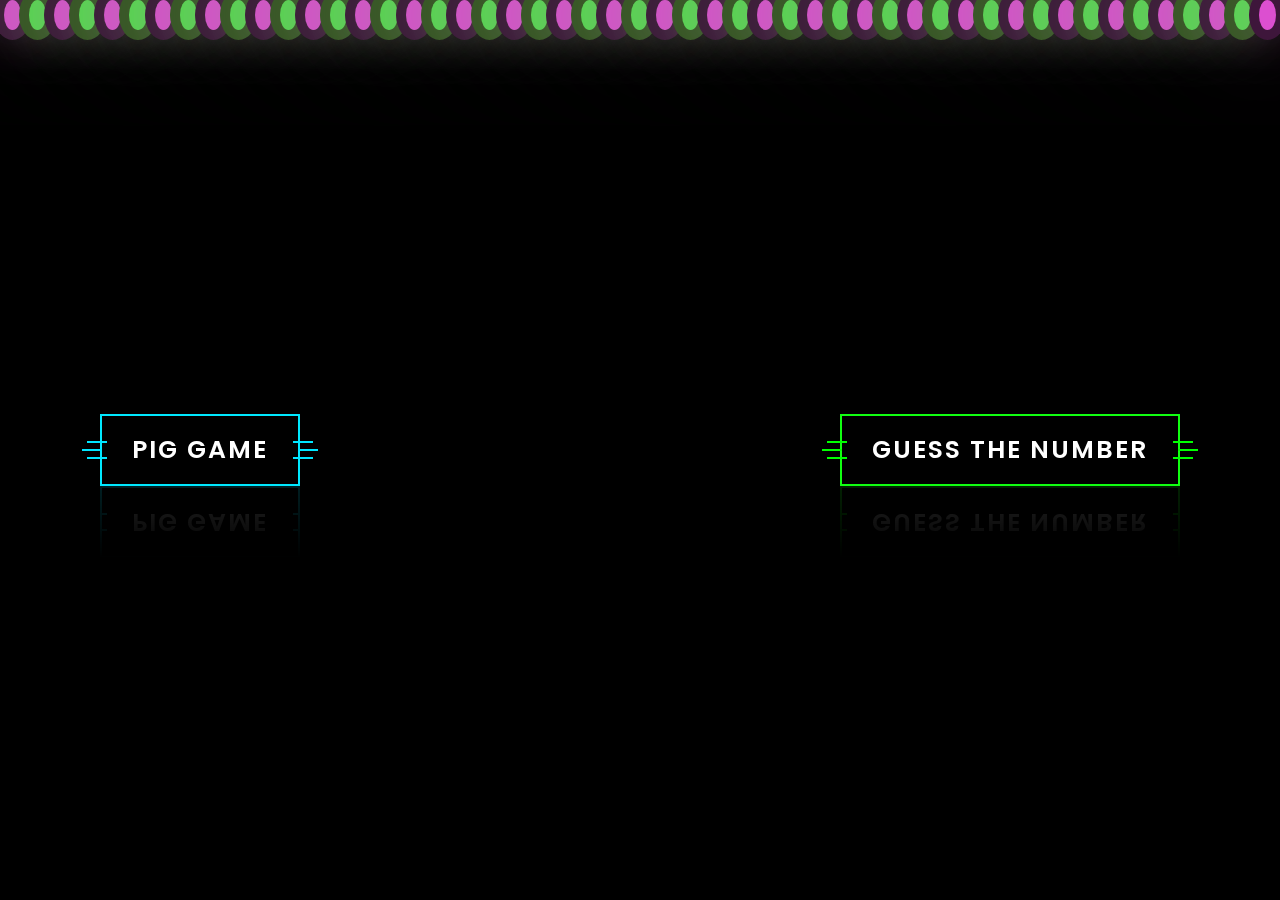
<file: PROJECTS/index.html>
<!DOCTYPE html>
<html lang="en">
  <head>
    <title>ZxPower's Projects</title>
    <link rel="stylesheet" href="style.css" >
  </head>
  <body>
    <div class="continut" >
      <a class="btn1" href =GuessTheNumber/index.html><span>Guess The Number </span></a>
      <a class="btn2" href =PigGame/index.html><span> Pig Game</span></a>
      
  <div class="container">
    <div class="bubbles">
      <span style="--i:11;"></span>
      <span style="--i:12;"></span>
      <span style="--i:24;"></span>
      <span style="--i:10;"></span>
      <span style="--i:14;"></span>
      <span style="--i:23;"></span>
      <span style="--i:18;"></span>
      <span style="--i:16;"></span>
      <span style="--i:19;"></span>
      <span style="--i:20;"></span>
      <span style="--i:22;"></span>
      <span style="--i:25;"></span>
      <span style="--i:18;"></span>
      <span style="--i:21;"></span>
      <span style="--i:15;"></span>
      <span style="--i:13;"></span>
      <span style="--i:26;"></span>
      <span style="--i:17;"></span>
      <span style="--i:13;"></span>
      <span style="--i:28;"></span>
      <span style="--i:11;"></span>
      <span style="--i:12;"></span>
      <span style="--i:24;"></span>
      <span style="--i:10;"></span>
      <span style="--i:14;"></span>
      <span style="--i:23;"></span>
      <span style="--i:18;"></span>
      <span style="--i:16;"></span>
      <span style="--i:19;"></span>
      <span style="--i:20;"></span>
      <span style="--i:22;"></span>
      <span style="--i:25;"></span>
      <span style="--i:18;"></span>
      <span style="--i:21;"></span>
      <span style="--i:15;"></span>
      <span style="--i:13;"></span>
      <span style="--i:26;"></span>
      <span style="--i:17;"></span>
      <span style="--i:13;"></span>
      <span style="--i:28;"></span>
      <span style="--i:11;"></span>
      <span style="--i:12;"></span>
      <span style="--i:24;"></span>
      <span style="--i:10;"></span>
      <span style="--i:14;"></span>
      <span style="--i:23;"></span>
      <span style="--i:18;"></span>
      <span style="--i:16;"></span>
      <span style="--i:19;"></span>
      <span style="--i:20;"></span>
      <span style="--i:22;"></span>

    </div>
    <div class="container2">
      <div class="bubbles2">
        <span style="--i:11;"></span>
        <span style="--i:12;"></span>
        <span style="--i:24;"></span>
        <span style="--i:10;"></span>
        <span style="--i:14;"></span>
        <span style="--i:23;"></span>
        <span style="--i:18;"></span>
        <span style="--i:16;"></span>
        <span style="--i:19;"></span>
        <span style="--i:20;"></span>
        <span style="--i:22;"></span>
        <span style="--i:25;"></span>
        <span style="--i:18;"></span>
        <span style="--i:21;"></span>
        <span style="--i:15;"></span>
        <span style="--i:13;"></span>
        <span style="--i:26;"></span>
        <span style="--i:17;"></span>
        <span style="--i:13;"></span>
        <span style="--i:28;"></span>
        <span style="--i:11;"></span>
        <span style="--i:12;"></span>
        <span style="--i:24;"></span>
        <span style="--i:10;"></span>
        <span style="--i:14;"></span>
        <span style="--i:23;"></span>
        <span style="--i:18;"></span>
        <span style="--i:16;"></span>
        <span style="--i:19;"></span>
        <span style="--i:20;"></span>
        <span style="--i:22;"></span>
        <span style="--i:25;"></span>
        <span style="--i:18;"></span>
        <span style="--i:21;"></span>
        <span style="--i:15;"></span>
        <span style="--i:13;"></span>
        <span style="--i:26;"></span>
        <span style="--i:17;"></span>
        <span style="--i:13;"></span>
        <span style="--i:28;"></span>
        <span style="--i:11;"></span>
        <span style="--i:12;"></span>
        <span style="--i:24;"></span>
        <span style="--i:10;"></span>
        <span style="--i:14;"></span>
        <span style="--i:23;"></span>
        <span style="--i:18;"></span>
        <span style="--i:16;"></span>
        <span style="--i:19;"></span>
        <span style="--i:20;"></span>
        <span style="--i:22;"></span>
        <span style="--i:25;"></span>

      </div>
</body>
</html>
</file>
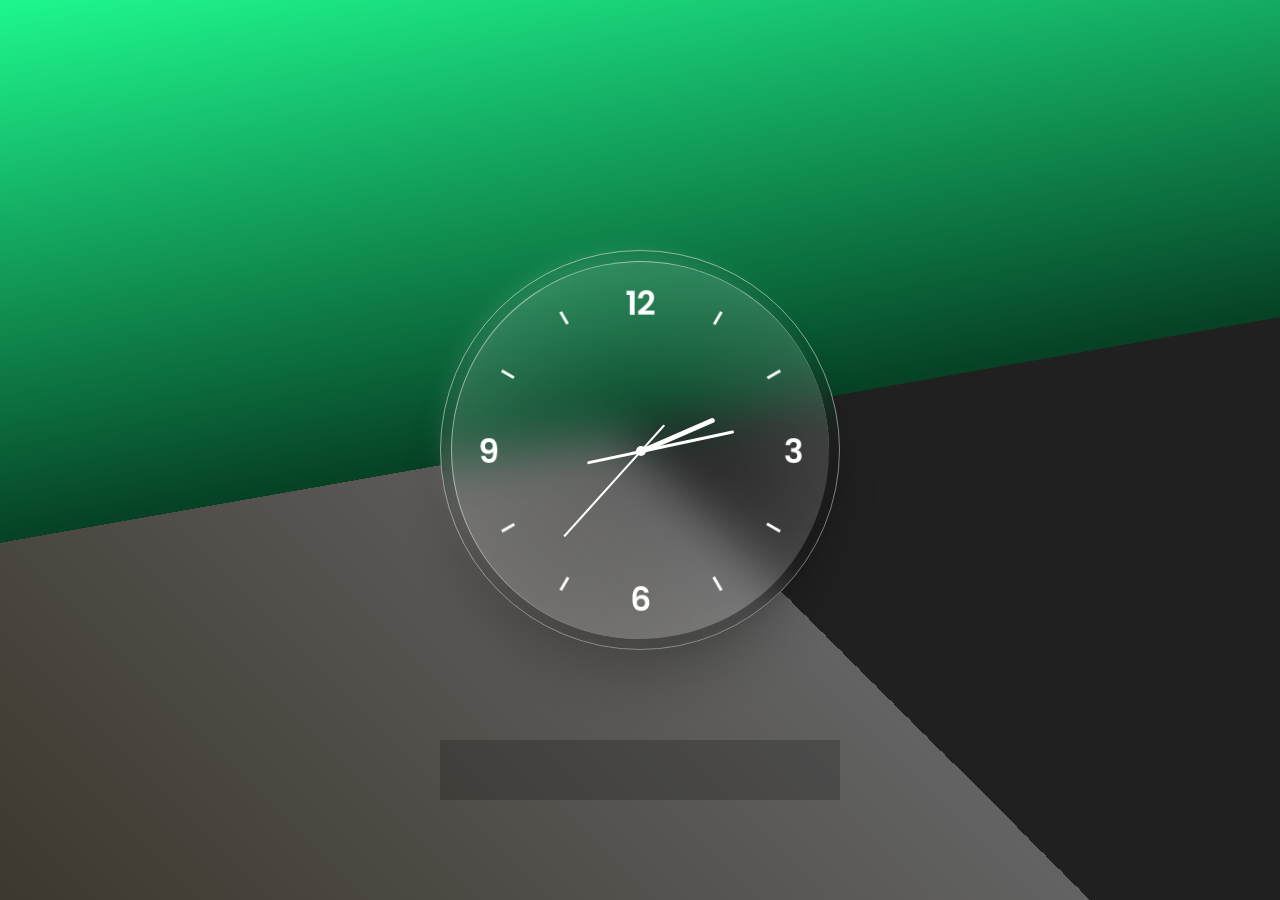
<file: PROJECTS/Clock/index.html>
<!DOCTYPE html>
<html lang="en">
  <head>
    <meta charset="UTF-8" />
    <meta http-equiv="X-UA-Compatible" content="IE=edge" />
    <meta name="viewport" content="width=device-width, initial-scale=1.0" />
    <title>Clock</title>
    <link rel="stylesheet" href="style.css"></link>
  </head>
  <body>
    <div class="container">
      <div class="box">
        <div class="clock">
          <div class="hour">
            <div class="hr" id="hr"></div>
          </div>
          <div class="min">
            <div class="mn" id="mn"></div>
          </div>
          <div class="sec">
          <div class="sc" id="sc"></div>
        </div>
      </div>
    </div>
    <script src="script.js"></script>
  </body>
</html>
</file>
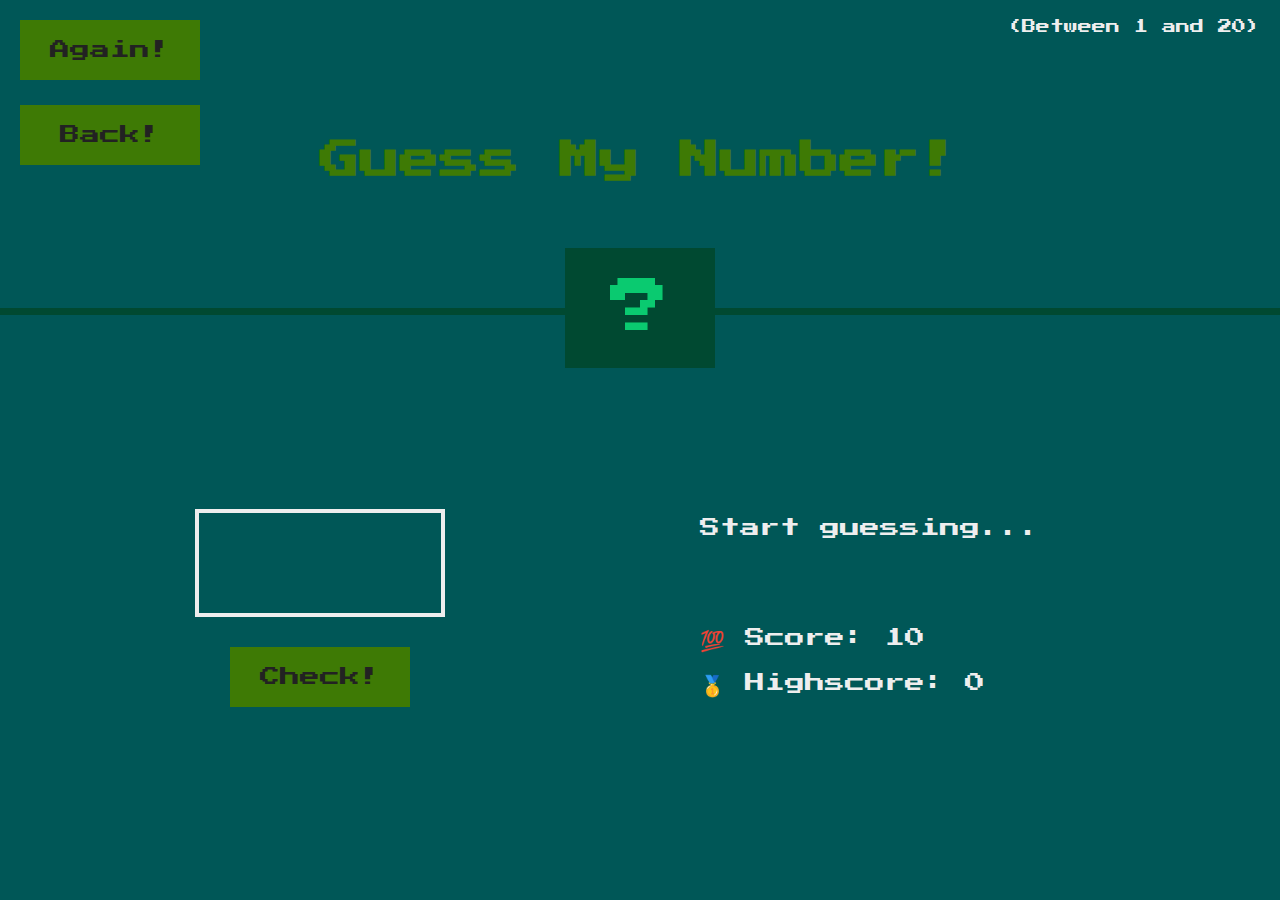
<file: PROJECTS/GuessTheNumber/index.html>
<!DOCTYPE html>
<html lang="en">
  <head>
    <meta charset="UTF-8" />
    <meta name="viewport" content="width=device-width, initial-scale=1.0" />
    <meta http-equiv="X-UA-Compatible" content="ie=edge" />
    <link rel="stylesheet" href="style.css" />
    <title>Guess My Number!</title>
  </head>
  <body>
    <header>
      <h1>Guess My Number!</h1>
      <p class="between">(Between 1 and 20)</p>
      <button class="btn back" onclick="window.location.href='../index.html';">
        Back!
      </button>
      <button class="btn again">Again!</button>
      <div class="number">?</div>
    </header>
    <main>
      <section class="left">
        <input type="number" class="guess" />
        <button class="btn check">Check!</button>
      </section>
      <section class="right">
        <p class="message">Start guessing...</p>
        <p class="label-score">💯 Score: <span class="score">10</span></p>
        <p class="label-highscore">
          🥇 Highscore: <span class="highscore">0</span>
        </p>
      </section>
    </main>
    <script src="script.js"></script>
  </body>
</html>
</file>
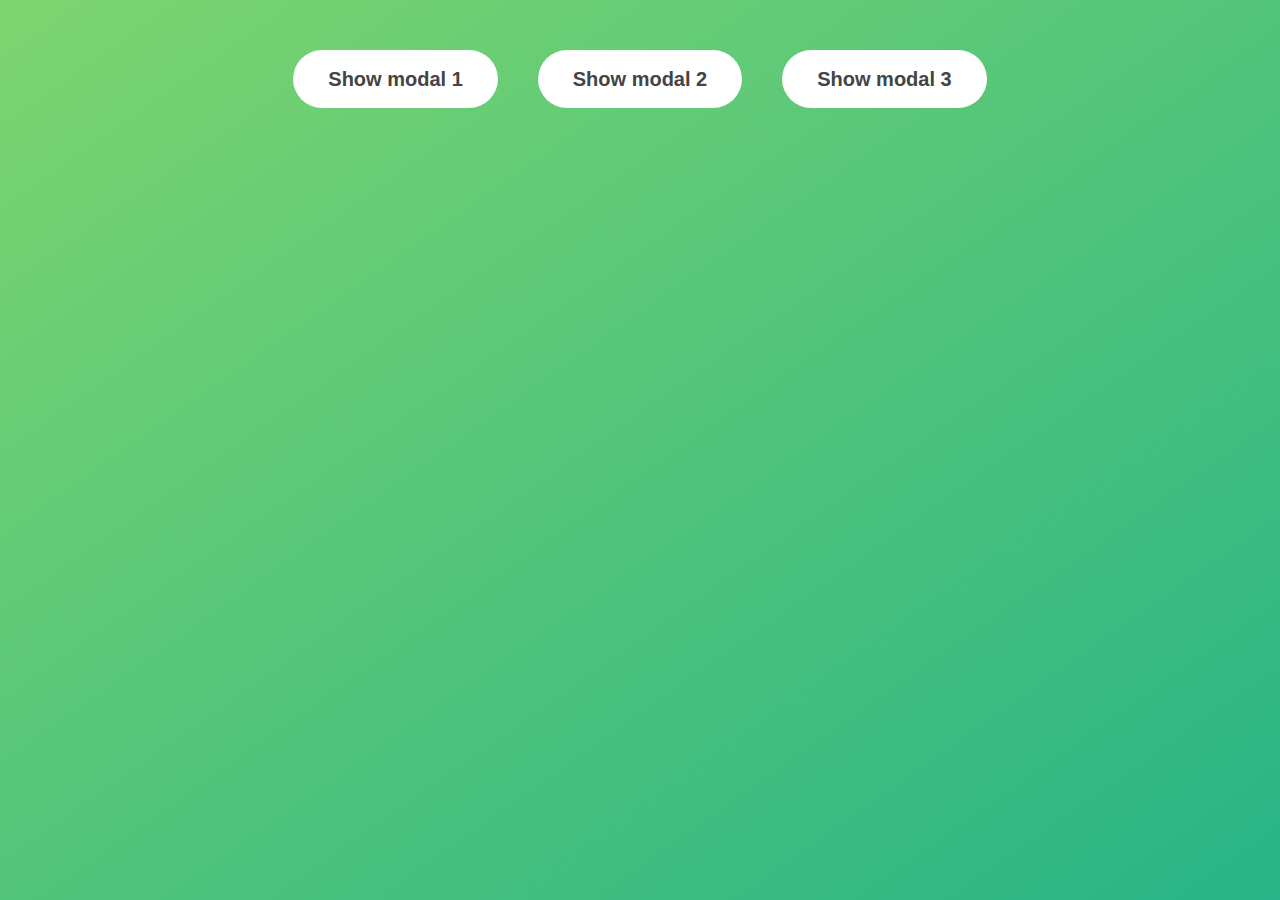
<file: PROJECTS/ModalWindow/index.html>
<!DOCTYPE html>
<html lang="en">
  <head>
    <meta charset="UTF-8" />
    <meta name="viewport" content="width=device-width, initial-scale=1.0" />
    <meta http-equiv="X-UA-Compatible" content="ie=edge" />
    <link rel="stylesheet" href="style.css" />
    <title>Modal window</title>
  </head>
  <body>
    <button class="show-modal">Show modal 1</button>
    <button class="show-modal">Show modal 2</button>
    <button class="show-modal">Show modal 3</button>

    <div class="modal hidden">
      <button class="close-modal">&times;</button>
      <h1>I'm a modal window 😍</h1>
      <p>
        Lorem ipsum dolor sit amet, consectetur adipisicing elit, sed do eiusmod
        tempor incididunt ut labore et dolore magna aliqua. Ut enim ad minim
        veniam, quis nostrud exercitation ullamco laboris nisi ut aliquip ex ea
        commodo consequat. Duis aute irure dolor in reprehenderit in voluptate
        velit esse cillum dolore eu fugiat nulla pariatur. Excepteur sint
        occaecat cupidatat non proident, sunt in culpa qui officia deserunt
        mollit anim id est laborum.
      </p>
    </div>
    <div class="overlay hidden"></div>

    <script src="script.js"></script>
  </body>
</html>
</file>
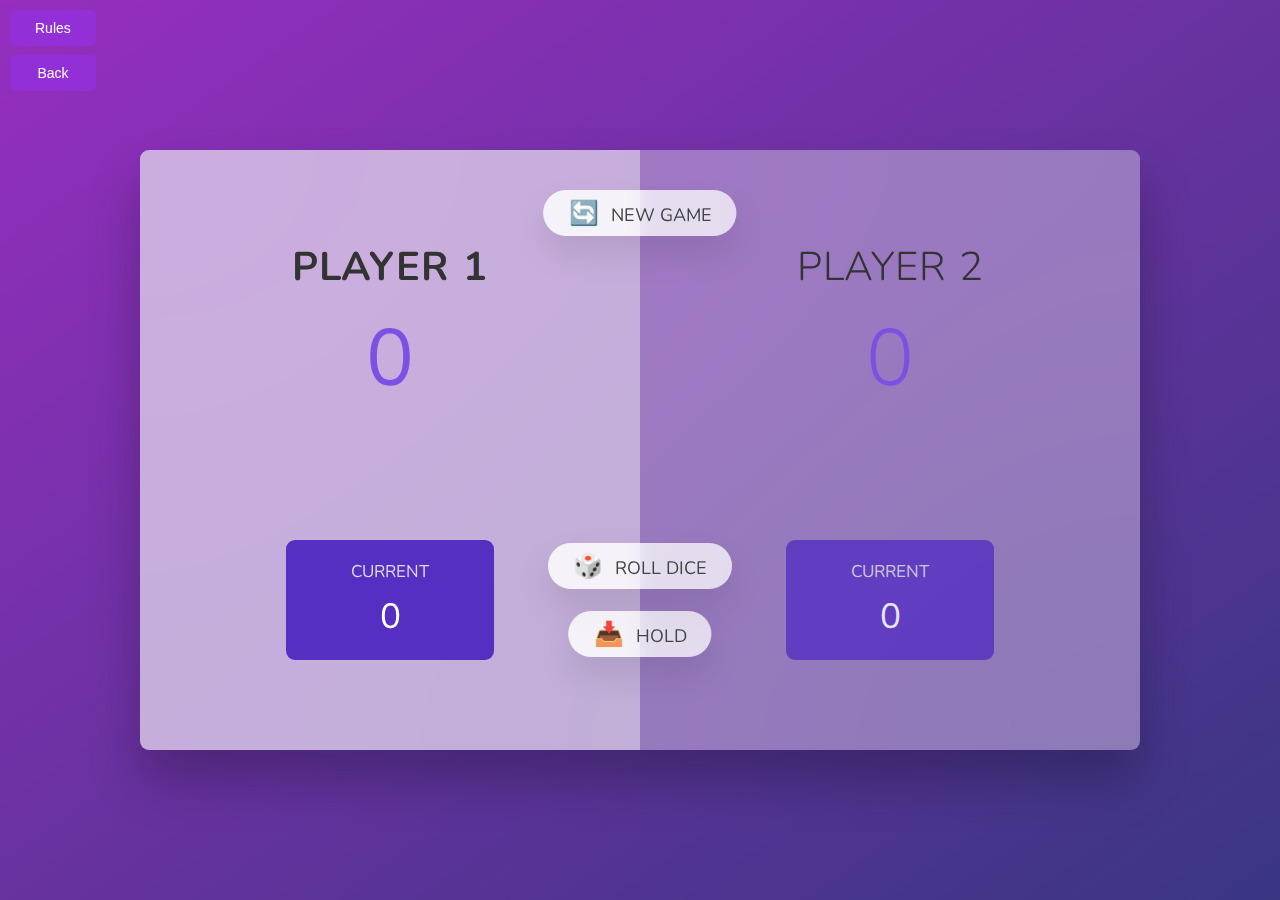
<file: PROJECTS/PigGame/index.html>
<!DOCTYPE html>
<html lang="en">
  <head>
    <meta charset="UTF-8" />
    <meta name="viewport" content="width=device-width, initial-scale=1.0" />
    <meta http-equiv="X-UA-Compatible" content="ie=edge" />
    <link rel="stylesheet" href="style.css" />
    <title>Pig Game</title>
  </head>
  <body>
    <button class="back" onclick="window.location.href='../index.html';">
      Back
    </button>
    <main>
      <section class="player player--0 player--active">
        <h2 class="name" id="name--0">Player 1</h2>
        <p class="score" id="score--0">43</p>
        <div class="current">
          <p class="current-label">Current</p>
          <p class="current-score" id="current--0">0</p>
        </div>
      </section>
      <section class="player player--1">
        <h2 class="name" id="name--1">Player 2</h2>
        <p class="score" id="score--1">24</p>
        <div class="current">
          <p class="current-label">Current</p>
          <p class="current-score" id="current--1">0</p>
        </div>
      </section>

      <img src="dice-5.png" alt="Playing dice" class="dice" />
      <button class="btn btn--new">🔄 New game</button>
      <button class="btn btn--roll">🎲 Roll dice</button>
      <button class="btn btn--hold">📥 Hold</button>
    </main>
    <button id="open" class="modal-button">Rules</button>
    <div class="modal-container" id="modal-container">
      <div class="modal">
        <h1>Rules</h1>
        <p>First player to reach 100 points wins</p>
        <p>
          If you roll a 1 your current score gets reset to 0 and the other
          player gets to roll
        </p>
        <p>
          Click "Hold" to add your current points to your total points and not
          lose them in case you roll a 1
        </p>
        <button id="close" class="modal-button">Close</button>
      </div>
    </div>
    <script src="script.js"></script>
  </body>
</html>
</file>
<file: PROJECTS/style.css>
@import "background.css";
@import url("https://fonts.googleapis.com/css2?family=Poppins:wght@900&display=swap");
* {
  font-family: "Poppins", sans-serif;
}
.continut {
  display: flex;
  justify-content: center;
  align-items: center;
  flex-wrap: wrap;
}
.btn1 {
  right: 100px;
  position: absolute;
}
.btn2 {
  left: 100px;
  position: absolute;
}
.btn1,
.btn2 {
  padding: 15px 30px;
  border: 2px solid #1f1;
  text-transform: uppercase;
  font-weight: 600;
  font-size: 25px;
  text-decoration: none;
  letter-spacing: 2px;
  color: #fff;
  -webkit-box-reflect: below 0px linear-gradient(transparent, #0002);
  transition: 0.5s;
  transition-delay: 1.5s;
}
.continut a span {
  position: relative;
  z-index: 100;
}
.continut a:hover {
  transition-delay: 1.5s;
  color: #000;
  box-shadow: 0 0 10px #0f0, 0 0 20px #0f0, 0 0 40px #0f0, 0 0 80px #0f0,
    0 0 160px #0f0;
}
.continut a:nth-child(2) {
  filter: hue-rotate(80deg);
}
.continut a::before {
  content: "";
  position: absolute;
  left: -20px;
  top: 50%;
  transform: translateY(-50%);
  width: 20px;
  height: 2px;
  background: #0f0;
  box-shadow: 5px -8px 0 #0f0, 5px 8px 0 #0f0;
  transition: width 0.5s, left 0.5s, height 0.5s, box-shadow 0.5s;
  transition-delay: 1s, 0.5s, 0s, 0s;
}
.continut a:hover::before {
  width: 60%;
  height: 100%;
  left: -2px;
  box-shadow: 5px 0 0 #0f0, 5px 0 0 #0f0;
  transition-delay: 0s, 0.5s, 1s, 1s;
}

.continut a::after {
  content: "";
  position: absolute;
  right: -20px;
  top: 50%;
  transform: translateY(-50%);
  width: 20px;
  height: 2px;
  background: #0f0;
  box-shadow: -5px -8px 0 #0f0, -5px 8px 0 #0f0;
  transition: width 0.5s, left 0.5s, height 0.5s, box-shadow 0.5s;
  transition-delay: 1s, 0.5s, 0s, 0s;
}
.continut a:hover::after {
  width: 60%;
  height: 100%;
  right: -2px;
  box-shadow: -5px 0 0 #0f0, -5px 0 0 #0f0;
  transition-delay: 0s, 0.5s, 1s, 1s;
}
</file>
<file: PROJECTS/Clock/style.css>
* {
  margin: 0;
  padding: 0;
  box-sizing: border-box;
}

body {
  display: flex;
  justify-content: center;
  align-items: center;
  min-height: 100vh;
}

body::before {
  content: "";
  position: absolute;
  top: 0;
  left: 0;
  width: 100%;
  height: 100%;
  background: linear-gradient(
    45deg,
    #3d382e,
    #636363 50%,
    #202020 50%,
    #202020
  );
}

body::after {
  content: "";
  position: absolute;
  top: -20px;
  left: 0;
  width: 100%;
  height: 100%;
  background: linear-gradient(
    170deg,
    #1ffe92,
    #064124 50%,
    transparent 50%,
    transparent
  );
  animation: animate 4s ease-in-out infinite;
}
@keyframes animate {
  0%,
  100% {
    transform: translateY(10px);
  }

  50% {
    transform: translateY(-10px);
  }
}
.container {
  position: relative;
}
.container::before {
  content: "";
  position: absolute;
  bottom: -150px;
  width: 100%;
  height: 60px;
  background: radial-gradient(rgba(0, 0, 0, 0.2));
}

.box {
  position: relative;
  z-index: 1;
  width: 400px;
  height: 400px;
  backdrop-filter: blur(25px);
  border-radius: 50%;
  border: 1px solid rgba(255, 255, 255, 0.5);
  animation: animate 4s ease-in-out infinite;
  animation-delay: -2.5%;
}

.clock {
  position: absolute;
  top: 10px;
  left: 10px;
  right: 10px;
  bottom: 10px;
  display: flex;
  justify-content: center;
  align-items: center;
  background: radial-gradient(transparent, rgba(255, 255, 255, 0.2)),
    url(clock.png);
  background-size: cover;
  border-radius: 50%;
  backdrop-filter: blur(25px);
  border: 1px solid rgba(255, 255, 255, 0.5);
  border-bottom: none;
  border-right: none;
  box-shadow: -10px -10px 20px rgba(255, 255, 255, 0.1),
    10px 10px 20px rgba(0, 0, 0, 0.1), 0px 40px 50px rgba(0, 0, 0, 0.2);
}
.clock::before {
  content: "";
  position: absolute;
  width: 10px;
  height: 10px;
  background: #fff;
  border-radius: 50%;
  z-index: 10000;
}
.hour,
.min,
.sec {
  position: absolute;
}
.hour,
.hr {
  width: 160px;
  height: 160px;
}
.min,
.mn {
  width: 190px;
  height: 190px;
}
.sec,
.sc {
  width: 230px;
  height: 230px;
}
.hr,
.mn,
.sc {
  display: flex;
  justify-content: center;
  position: absolute;
  border-radius: 50%;
}
.hr::before {
  content: "";
  position: absolute;
  width: 5px;
  height: 80px;
  background: #fff;
  z-index: 12;
  border-radius: 6px;
}
.mn::before {
  content: "";
  position: absolute;
  width: 3px;
  height: 150px;
  background: #fff;
  z-index: 12;
  border-radius: 6px;
}
.sc::before {
  content: "";
  position: absolute;
  width: 2px;
  height: 150px;
  background: #fff;
  z-index: 12;
  border-radius: 6px;
}
</file>
<file: PROJECTS/GuessTheNumber/style.css>
@import url('https://fonts.googleapis.com/css?family=Press+Start+2P&display=swap');

* {
  margin: 0;
  padding: 0;
  box-sizing: inherit;
}

html {
  font-size: 62.5%;
  box-sizing: border-box;
}

body {
  font-family: 'Press Start 2P', sans-serif;
  color: #eee;
  background-color: rgb(0, 87, 87);
  /* background-color: #60b347; */
}

/* LAYOUT */
header {
  position: relative;
  height: 35vh;
  border-bottom: 7px solid rgb(0, 73, 49);
}

main {
  height: 65vh;
  color: #eee;
  display: flex;
  align-items: center;
  justify-content: space-around;
}

.left {
  width: 52rem;
  display: flex;
  flex-direction: column;
  align-items: center;
}

.right {
  width: 52rem;
  font-size: 2rem;
}

/* ELEMENTS STYLE */
h1 {
  font-size: 4rem;
  text-align: center;
  position: absolute;
  width: 100%;
  top: 52%;
  left: 50%;
  transform: translate(-50%, -50%);
  color: rgb(62, 122, 5);
}

.number {
  background: rgb(0, 73, 49);
  color: rgb(10, 202, 112);
  font-size: 6rem;
  width: 15rem;
  padding: 3rem 0rem;
  text-align: center;
  position: absolute;
  bottom: 0;
  left: 50%;
  transform: translate(-50%, 50%);
}

.between {
  font-size: 1.4rem;
  position: absolute;
  top: 2rem;
  right: 2rem;
}

.again {
  position: absolute;
  top: 2rem;
  left: 2rem;
}

.guess {
  background: none;
  border: 4px solid #eee;
  font-family: inherit;
  color: inherit;
  font-size: 5rem;
  padding: 2.5rem;
  width: 25rem;
  text-align: center;
  display: block;
  margin-bottom: 3rem;
}

.btn {
  border: none;
  background-color: rgb(62, 122, 5);
  color: #222;
  font-size: 2rem;
  font-family: inherit;
  padding: 2rem 3rem;
  cursor: pointer;
}

.btn:hover {
  background-color: #ccc;
}

.message {
  margin-bottom: 8rem;
  height: 3rem;
}

.label-score {
  margin-bottom: 2rem;
}

.back {
  margin-top: 5px;
  position: inherit;
  width: 180px;
  top: 10rem;
  left: 2rem;
}
</file>
<file: PROJECTS/ModalWindow/style.css>
* {
  margin: 0;
  padding: 0;
  box-sizing: inherit;
}

html {
  font-size: 62.5%;
  box-sizing: border-box;
}

body {
  font-family: sans-serif;
  color: #333;
  line-height: 1.5;
  height: 100vh;
  position: relative;
  display: flex;
  align-items: flex-start;
  justify-content: center;
  background: linear-gradient(to top left, #28b487, #7dd56f);
}

.show-modal {
  font-size: 2rem;
  font-weight: 600;
  padding: 1.75rem 3.5rem;
  margin: 5rem 2rem;
  border: none;
  background-color: #fff;
  color: #444;
  border-radius: 10rem;
  cursor: pointer;
}

.close-modal {
  position: absolute;
  top: 1.2rem;
  right: 2rem;
  font-size: 5rem;
  color: #333;
  cursor: pointer;
  border: none;
  background: none;
}

h1 {
  font-size: 2.5rem;
  margin-bottom: 2rem;
}

p {
  font-size: 1.8rem;
}

/* -------------------------- */
/* CLASSES TO MAKE MODAL WORK */
.hidden {
  display: none;
}

.modal {
  position: absolute;
  top: 50%;
  left: 50%;
  transform: translate(-50%, -50%);
  width: 70%;

  background-color: white;
  padding: 6rem;
  border-radius: 5px;
  box-shadow: 0 3rem 5rem rgba(0, 0, 0, 0.3);
  z-index: 10;
}

.overlay {
  position: absolute;
  top: 0;
  left: 0;
  width: 100%;
  height: 100%;
  background-color: rgba(0, 0, 0, 0.6);
  backdrop-filter: blur(3px);
  z-index: 5;
}
</file>
<file: PROJECTS/PigGame/style.css>
@import url('https://fonts.googleapis.com/css2?family=Nunito&display=swap');

* {
  margin: 0;
  padding: 0;
  box-sizing: inherit;
}

html {
  font-size: 62.5%;
  box-sizing: border-box;
}

body {
  font-family: 'Nunito', sans-serif;
  font-weight: 400;
  height: 100vh;
  color: #333;
  background-image: linear-gradient(to top left, #393682 0%, #962ebf 100%);
  display: flex;
  align-items: center;
  justify-content: center;
}

/* LAYOUT */
main {
  position: relative;
  width: 100rem;
  height: 60rem;
  background-color: rgba(255, 255, 255, 0.35);
  backdrop-filter: blur(200px);
  filter: blur();
  box-shadow: 0 3rem 5rem rgba(0, 0, 0, 0.25);
  border-radius: 9px;
  overflow: hidden;
  display: flex;
}

.back {
  margin-top: 5px;
  width: 86px;
  position: absolute;
  top: 50px;
  left: 10px;
}

.player {
  flex: 50%;
  padding: 9rem;
  display: flex;
  flex-direction: column;
  align-items: center;
  transition: all 0.75s;
}

/* ELEMENTS */
.name {
  position: relative;
  font-size: 4rem;
  text-transform: uppercase;
  letter-spacing: 1px;
  word-spacing: 2px;
  font-weight: 300;
  margin-bottom: 1rem;
}

.score {
  font-size: 8rem;
  font-weight: 300;
  color: #7e4fe3;
  margin-bottom: auto;
}

.player--active {
  background-color: rgba(255, 255, 255, 0.4);
}
.player--active .name {
  font-weight: 700;
}
.player--active .score {
  font-weight: 400;
}

.player--active .current {
  opacity: 1;
}

.current {
  background-color: #542fc2;
  opacity: 0.8;
  border-radius: 9px;
  color: #fff;
  width: 65%;
  padding: 2rem;
  text-align: center;
  transition: all 0.75s;
}

.current-label {
  text-transform: uppercase;
  margin-bottom: 1rem;
  font-size: 1.7rem;
  color: #ddd;
}

.current-score {
  font-size: 3.5rem;
}

/* ABSOLUTE POSITIONED ELEMENTS */
.btn {
  position: absolute;
  left: 50%;
  transform: translateX(-50%);
  color: #444;
  background: none;
  border: none;
  font-family: inherit;
  font-size: 1.8rem;
  text-transform: uppercase;
  cursor: pointer;
  font-weight: 400;
  transition: all 0.2s;

  background-color: white;
  background-color: rgba(255, 255, 255, 0.6);
  backdrop-filter: blur(10px);

  padding: 0.7rem 2.5rem;
  border-radius: 50rem;
  box-shadow: 0 1.75rem 3.5rem rgba(0, 0, 0, 0.1);
}

.btn::first-letter {
  font-size: 2.4rem;
  display: inline-block;
  margin-right: 0.7rem;
}

.btn--new {
  top: 4rem;
}
.btn--roll {
  top: 39.3rem;
}
.btn--hold {
  top: 46.1rem;
}

.btn:active {
  transform: translate(-50%, 3px);
  box-shadow: 0 1rem 2rem rgba(0, 0, 0, 0.15);
}

.btn:focus {
  outline: none;
}

.dice {
  position: absolute;
  left: 50%;
  top: 16.5rem;
  transform: translateX(-50%);
  height: 10rem;
  box-shadow: 0 2rem 5rem rgba(0, 0, 0, 0.2);
}

.player--winner {
  background-color: #0b42a1;
}

.player--winner .name {
  font-weight: 700;
  color: #2fb4cc;
}

.hidden {
  display: none;
}

.modal-container {
  background-image: linear-gradient(to top left, #393682 0%, #962ebf 100%);
  display: flex;
  align-items: center;
  justify-content: center;
  position: absolute;
  opacity: 0;
  pointer-events: none;
  top: center;
  left: center;
  height: 100vh;
  width: 100vw;
}

.modal-container.show {
  pointer-events: auto;
  opacity: 1;
}
.modal {
  background-color: rgba(216, 216, 216, 0.809);
  border-radius: 5px;
  box-shadow: 0 2px 4px rgba(0, 0, 0, 0.2);
  padding: 30px 50px;
  width: 1000px;
  height: 600px;
  max-width: 100%;
}

button {
  position: absolute;
  top: 50px;
  left: center;
  background-color: #932fd6;
  border: 0;
  border-radius: 5px;
  box-shadow: rgba(0, 0, 0, 0.2);
  color: #fff;
  font-size: 14px;
  padding: 10px 25px;
}

.modal h1 {
  text-align: center;
  margin: 0;
  font-size: 30px;
}

.modal p {
  text-align: center;
  font-style: bold;
  font-size: 20px;
  opacity: 0.7;
}
.modal-button {
  position: absolute;
  top: 10px;
  left: 10px;
}
.modal-button:hover {
  background-color: #ccc;
}
.back:hover {
  background-color: #ccc;
}
</file>
